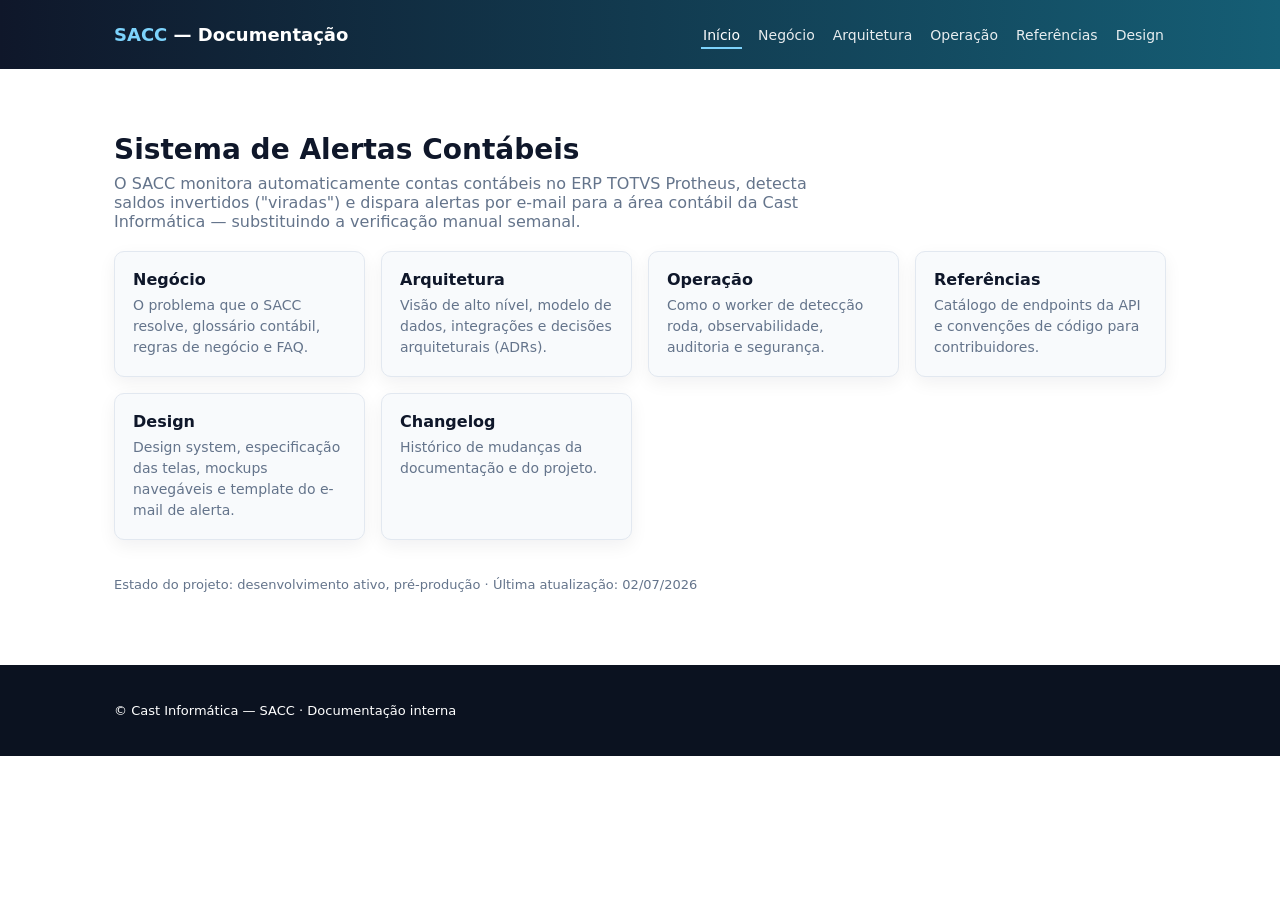
<file: index.html>
<!DOCTYPE html>
<html lang="pt-BR">
<head>
  <meta charset="UTF-8">
  <meta http-equiv="refresh" content="0; url=docs/">
  <link rel="canonical" href="https://facurpa.github.io/sacc-docs/docs/">
  <title>SACC — Sistema de Alertas Contábeis</title>
</head>
<body>
  <p>Redirecionando para a <a href="docs/">documentação do SACC</a>…</p>
</body>
</html>
</file>
<file: docs/assets/css/style.css>
:root{
  --max-width: 1100px;
  --accent: #155E75;
  --accent-dark: #0F172A;
  --muted: #64748b;
  --bg: #ffffff;
  --surface: #f8fafc;
  --border: #e2e8f0;
  --text: #0f172a;
  --radius: 10px;
  --card-shadow: 0 6px 18px rgba(15,23,42,0.06);
  --mono: ui-monospace, SFMono-Regular, Menlo, Monaco, 'Roboto Mono', 'Segoe UI Mono', monospace;
}

*{box-sizing:border-box}
html,body{height:100%}
body{font-family: Inter, system-ui, -apple-system, 'Segoe UI', Roboto, 'Helvetica Neue', Arial; color:var(--text); background:var(--bg); margin:0}
.container{max-width:var(--max-width);margin:0 auto;padding:24px}

/* Header */
.site-header{background:linear-gradient(90deg, var(--accent-dark), var(--accent)); color:#fff}
.header-inner{display:flex;align-items:center;gap:16px;justify-content:space-between;flex-wrap:wrap}
.site-title{margin:0;font-size:18px}
.site-title a{color:inherit;text-decoration:none}
.site-title .sigla{color:#7DD3FC}
.site-nav ul{list-style:none;margin:0;padding:0;display:flex;gap:14px;flex-wrap:wrap}
.site-nav a{color:inherit;text-decoration:none;opacity:0.9;font-size:14px;padding:4px 2px;border-bottom:2px solid transparent}
.site-nav a:hover{opacity:1}
.site-nav a.ativo{opacity:1;border-bottom-color:#7DD3FC}
.nav-toggle{display:none;background:transparent;border:1px solid rgba(255,255,255,0.2);padding:8px 12px;border-radius:6px;color:#fff;cursor:pointer}

/* Hero e cards (home) */
.hero{padding:40px 0 24px;text-align:left}
.hero h2{margin:0 0 8px;font-size:28px}
.hero p{margin:0 0 20px;color:var(--muted);max-width:70ch}
.cards{display:grid;grid-template-columns:repeat(auto-fit,minmax(230px,1fr));gap:16px}
.card{display:block;background:var(--surface);padding:18px;border-radius:var(--radius);box-shadow:var(--card-shadow);text-decoration:none;color:inherit;border:1px solid var(--border)}
.card:hover{border-color:var(--accent)}
.card h3{margin:0 0 6px;font-size:16px}
.card p{margin:0;color:var(--muted);font-size:14px;line-height:1.5}
.muted{color:var(--muted);font-size:13px}

/* Layout de página de documento: sidebar + artigo */
.doc-layout{display:grid;grid-template-columns:260px 1fr;gap:28px;align-items:start;padding:26px 0}
.sidebar{position:sticky;top:16px;background:var(--surface);border:1px solid var(--border);border-radius:var(--radius);padding:14px 16px;font-size:14px;max-height:calc(100vh - 32px);overflow-y:auto}
.sidebar h4{margin:14px 0 6px;font-size:12px;text-transform:uppercase;letter-spacing:.05em;color:var(--muted)}
.sidebar h4:first-child{margin-top:0}
.sidebar ul{list-style:none;margin:0;padding:0}
.sidebar li{margin:2px 0}
.sidebar a{color:var(--text);text-decoration:none;display:block;padding:3px 8px;border-radius:6px;line-height:1.4}
.sidebar a:hover{background:#eef2f7}
.sidebar a.ativo{background:var(--accent);color:#fff}

/* Artigo (conteúdo markdown renderizado) */
article.doc{background:#fff;padding:28px 32px;border-radius:8px;box-shadow:var(--card-shadow);border:1px solid var(--border);min-width:0}
article.doc h1{margin-top:0;font-size:26px}
article.doc h2{margin-top:32px;font-size:20px;border-bottom:1px solid var(--border);padding-bottom:6px}
article.doc h3{margin-top:24px;font-size:16px}
article.doc p, article.doc li{line-height:1.6;font-size:15px}
article.doc a{color:var(--accent)}
article.doc img{max-width:100%}
article.doc blockquote{margin:0;padding:8px 16px;border-left:4px solid var(--accent);background:var(--surface);border-radius:0 6px 6px 0;color:var(--muted)}

/* Tabelas */
article.doc .tabela-scroll{overflow-x:auto}
article.doc table{border-collapse:collapse;width:100%;font-size:14px;margin:12px 0}
article.doc th{background:var(--surface);text-align:left;font-size:12px;text-transform:uppercase;letter-spacing:.03em;color:var(--muted)}
article.doc th, article.doc td{padding:8px 12px;border:1px solid var(--border)}
article.doc tr:nth-child(even) td{background:#fcfdfe}

/* Código */
article.doc pre{font-family:var(--mono);background:var(--accent-dark);color:#e2e8f0;padding:14px 16px;border-radius:8px;overflow-x:auto;font-size:13px;line-height:1.5}
article.doc code{font-family:var(--mono);font-size:0.9em}
article.doc :not(pre) > code{background:var(--surface);border:1px solid var(--border);color:var(--accent-dark);padding:1px 6px;border-radius:5px}
article.doc pre code{background:transparent;border:0;color:inherit;padding:0}

/* Mermaid */
article.doc .mermaid{background:#fff;padding:18px;border:1px solid var(--border);border-radius:8px;margin:12px 0;text-align:center}

/* Estados do visualizador */
.carregando, .erro-doc{padding:48px;text-align:center;color:var(--muted)}
.erro-doc{color:#B91C1C}

/* Rodapé */
.site-footer{background:#0b1220;color:#fff;padding:14px;margin-top:36px;font-size:13px}

/* Acessibilidade */
a:focus{outline:3px solid rgba(21,94,117,0.3);outline-offset:2px}

/* Responsivo */
@media (max-width:900px){
  .doc-layout{grid-template-columns:1fr}
  .sidebar{position:static;max-height:none}
}
@media (max-width:720px){
  .site-nav{display:none;width:100%}
  .nav-toggle{display:inline-block}
  .site-nav.open{display:block;margin-top:12px}
  .site-nav ul{flex-direction:column}
  article.doc{padding:20px}
}
</file>
